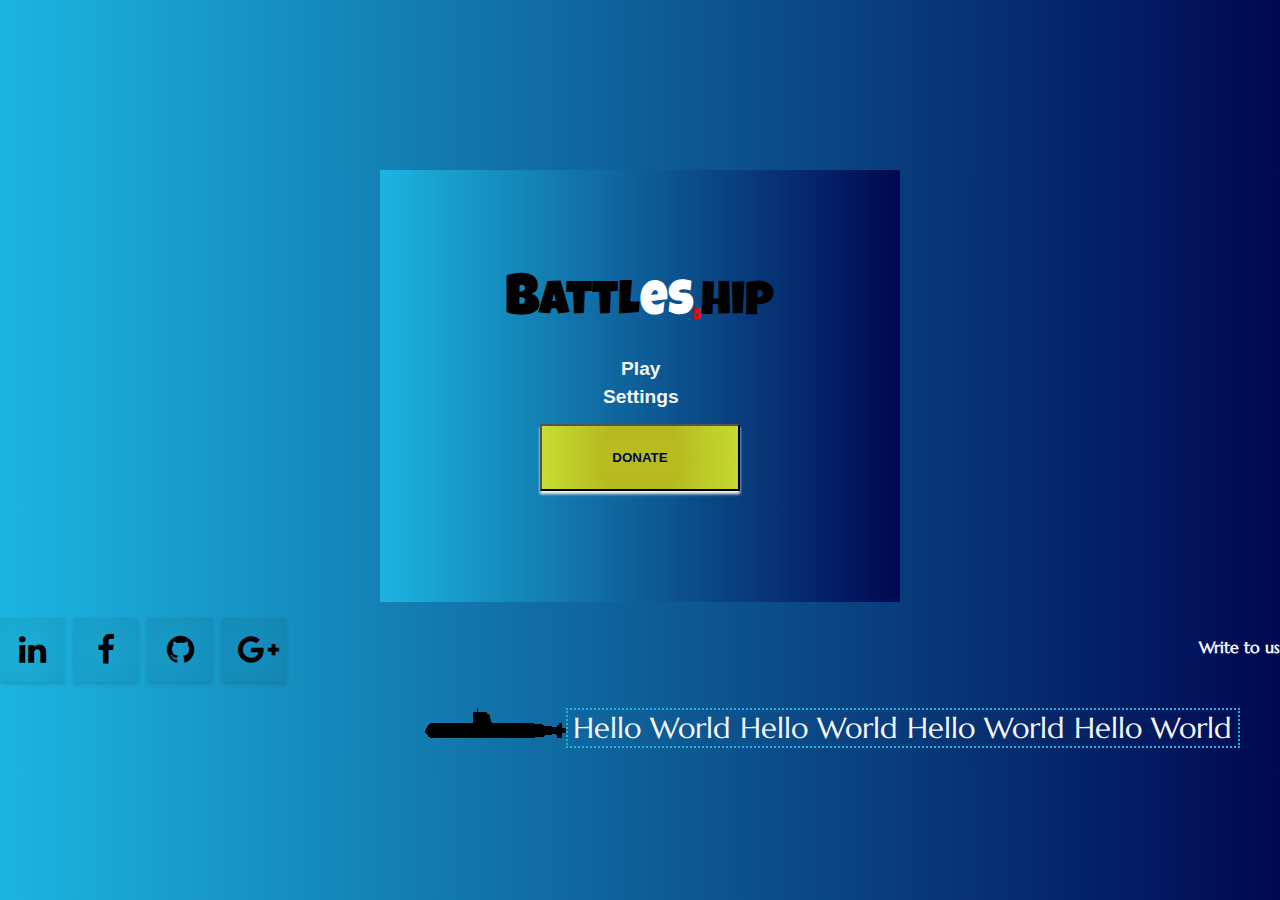
<file: index.html>
<!DOCTYPE html>
<html lang="en">
<head>
    <meta charset="UTF-8">
    <title>BattleShip</title>
    <script src="jsFolder/jquery-3.3.1.js"></script>
    <link rel="apple-touch-icon" sizes="180x180" href="favicon/apple-touch-icon.png">
    <link rel="icon" type="image/png" sizes="32x32" href="favicon/favicon-32x32.png">
    <link rel="icon" type="image/png" sizes="16x16" href="favicon/favicon-16x16.png">
    <link rel="manifest" href="favicon/site.webmanifest">
    <link rel="mask-icon" href="images/fsafari-pinned-tab.svg" color="#5bbad5">
    <meta name="msapplication-TileColor" content="#000000">
    <meta name="theme-color" content="#ffffff">
    <link rel="stylesheet" href="stylesFolder/elements.css">
    <meta name="viewport" content="width=device-width, initial-scale=1" />

    <script src="jsFolder/logic.js"></script>
    <script src="jsFolder/DOM.code.js"></script>

    <script src="jsFolder/yandexMetrika.js"></script>


</head>
<body>
<noscript><div><img src="https://mc.yandex.ru/watch/49063178" style="position:absolute; left:-9999px;" alt="" /></div></noscript>
<main>
    <menu class="menu_Flex">
        <header  class="logo">
            B<span>a</span><span>t</span><span>t</span><span>l</span><span class="es_keyframe">e</span><span class="es_keyframe">S</span><span class="es_keyframe"><sub>5</sub></span><span>h</span><span>i</span><span>p</span>
        </header>
        <input type="button" value="Play" id="play"/>
        <input type="button" value="Settings" id="settings"/>
        <input type="button" value="DONATE" id="donate">
    </menu>
</main>
<footer class="footer_flex">
    <div class="footer_flex_left">
        <div class="social linkedin">
            <a href="#" target="_blank"><i class="fa fa-linkedin fa-2x"></i></a>
        </div>
        <div class="social facebook">
            <a href="#" target="_blank"><i class="fa fa-facebook fa-2x"></i></a>
        </div>
        <div class="social github">
            <a href="#" target="_blank"><i class="fa fa-github fa-2x"></i></a>
        </div>
        <div class="social google-pluse">
            <a href="#" target="_blank"><i class="fa fa-google-plus fa-2x"></i></a>
        </div>
    </div>
    <div class="mail_to"><a href="mailto:1844zaratustra@gmail.com">Write to us</a></div>

</footer>
<figure>
<picture class="boat_animation" id="textForBoat"><img src="images/boat.png"></picture>
</figure>
</body>
</html>
</file>
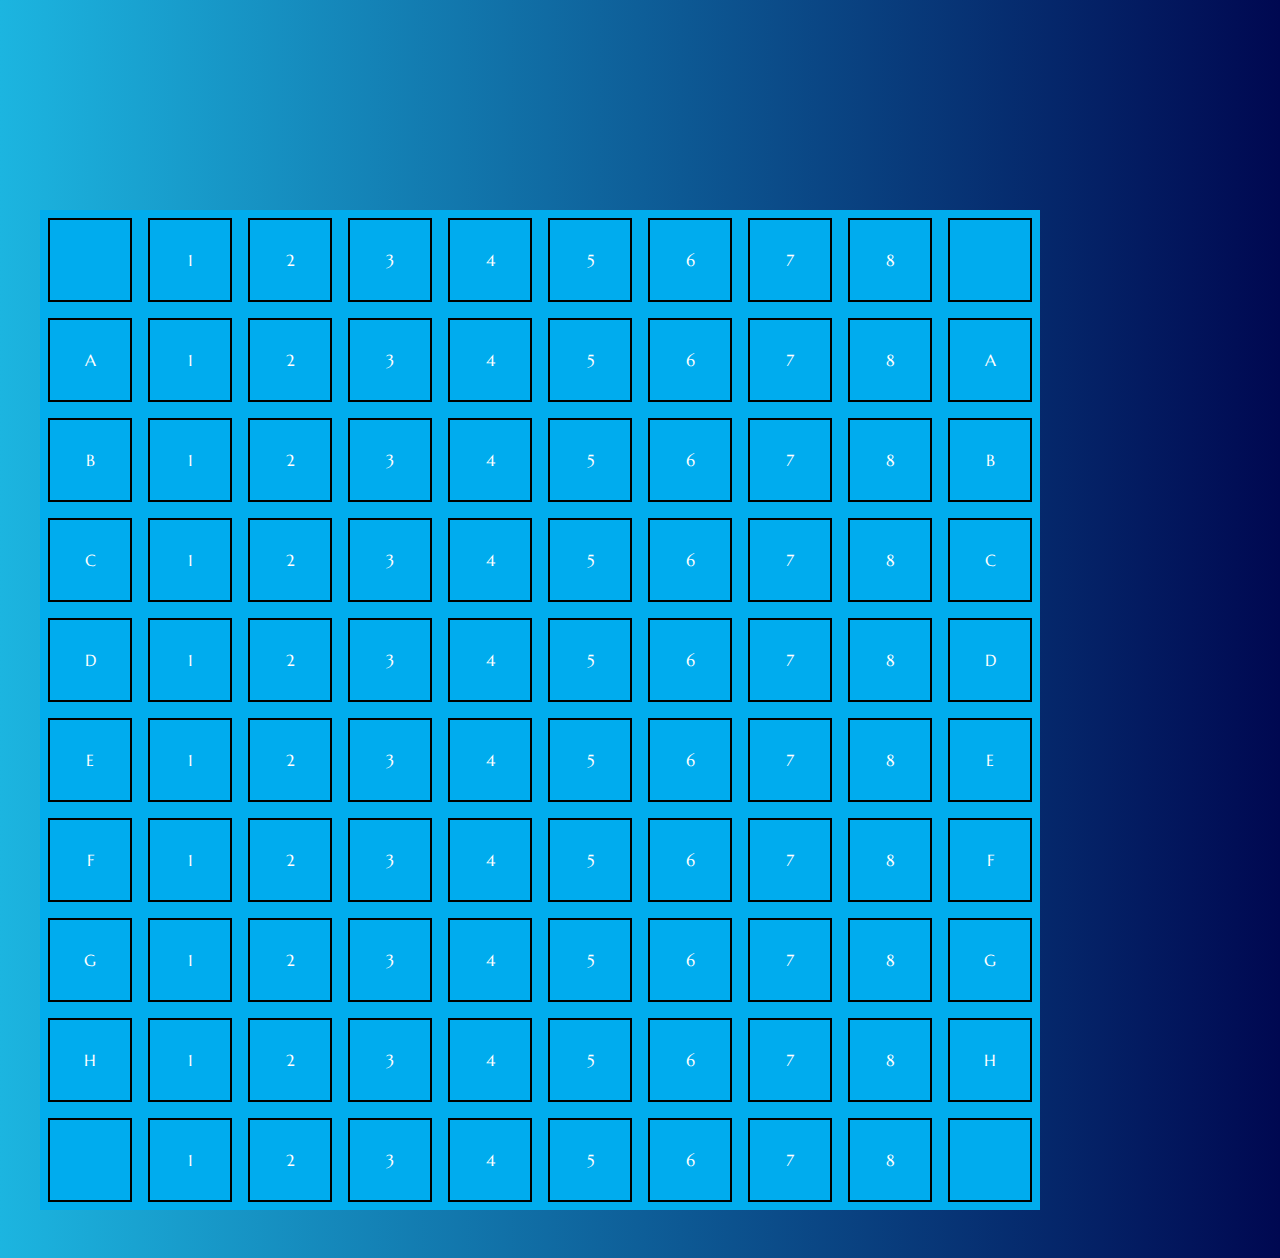
<file: gamePage.html>
<!DOCTYPE html>
<html lang="en">
<head>
    <meta charset="UTF-8">
    <title>BattleShip</title>

    <link rel="apple-touch-icon" sizes="180x180" href="favicon/apple-touch-icon.png">
    <link rel="icon" type="image/png" sizes="32x32" href="favicon/favicon-32x32.png">
    <link rel="icon" type="image/png" sizes="16x16" href="favicon/favicon-16x16.png">
    <link rel="manifest" href="favicon/site.webmanifest">
    <link rel="mask-icon" href="images/fsafari-pinned-tab.svg" color="#5bbad5">
    <meta name="msapplication-TileColor" content="#000000">
    <meta name="theme-color" content="#ffffff">
    <link rel="stylesheet" href="stylesFolder/elements.css">

    <script src="jsFolder/logic.js"></script>
    <script src="jsFolder/DOM.code.js"></script>
    <script src="jsFolder/jquery-3.3.1.js"></script>
</head>
<body>
<main>
<div class="for_flex">
    <!--Numbers-->
    <div class="col"></div>
    <div class="col">1</div>
    <div class="col">2</div>
    <div class="col">3</div>
    <div class="col">4</div>
    <div class="col">5</div>
    <div class="col">6</div>
    <div class="col">7</div>
    <div class="col">8</div>
    <div class="col"></div>
    <!--line A-->
    <div class="col">A</div>
    <div class="col">1</div>
    <div class="col">2</div>
    <div class="col">3</div>
    <div class="col">4</div>
    <div class="col">5</div>
    <div class="col">6</div>
    <div class="col">7</div>
    <div class="col">8</div>
    <div class="col">A</div>
    <!--line B-->
    <div class="col">B</div>
    <div class="col">1</div>
    <div class="col">2</div>
    <div class="col">3</div>
    <div class="col">4</div>
    <div class="col">5</div>
    <div class="col">6</div>
    <div class="col">7</div>
    <div class="col">8</div>
    <div class="col">B</div>
    <!--line C-->
    <div class="col">C</div>
    <div class="col">1</div>
    <div class="col">2</div>
    <div class="col">3</div>
    <div class="col">4</div>
    <div class="col">5</div>
    <div class="col">6</div>
    <div class="col">7</div>
    <div class="col">8</div>
    <div class="col">C</div>

    <!--line D-->
    <div class="col">D</div>
    <div class="col">1</div>
    <div class="col">2</div>
    <div class="col">3</div>
    <div class="col">4</div>
    <div class="col">5</div>
    <div class="col">6</div>
    <div class="col">7</div>
    <div class="col">8</div>
    <div class="col">D</div>
    <!--line E-->
    <div class="col">E</div>
    <div class="col">1</div>
    <div class="col">2</div>
    <div class="col">3</div>
    <div class="col">4</div>
    <div class="col">5</div>
    <div class="col">6</div>
    <div class="col">7</div>
    <div class="col">8</div>
    <div class="col">E</div>
    <!--line F-->
    <div class="col">F</div>
    <div class="col">1</div>
    <div class="col">2</div>
    <div class="col">3</div>
    <div class="col">4</div>
    <div class="col">5</div>
    <div class="col">6</div>
    <div class="col">7</div>
    <div class="col">8</div>
    <div class="col">F</div>
    <!--line G-->
    <div class="col">G</div>
    <div class="col">1</div>
    <div class="col">2</div>
    <div class="col">3</div>
    <div class="col">4</div>
    <div class="col">5</div>
    <div class="col">6</div>
    <div class="col">7</div>
    <div class="col">8</div>
    <div class="col">G</div>
    <!--line H-->
    <div class="col">H</div>
    <div class="col">1</div>
    <div class="col">2</div>
    <div class="col">3</div>
    <div class="col">4</div>
    <div class="col">5</div>
    <div class="col">6</div>
    <div class="col">7</div>
    <div class="col">8</div>
    <div class="col">H</div>
    <!--Numbers-->
    <div class="col"></div>
    <div class="col">1</div>
    <div class="col">2</div>
    <div class="col">3</div>
    <div class="col">4</div>
    <div class="col">5</div>
    <div class="col">6</div>
    <div class="col">7</div>
    <div class="col">8</div>
    <div class="col"></div>

</div>
</main>
</body>
</html>
</file>
<file: stylesFolder/elements.css>
@import url('https://fonts.googleapis.com/css?family=Marcellus');
@import url('https://fonts.googleapis.com/css?family=Luckiest+Guy');
@import url('flex.css');
@import url('feedback.css');
@import url('mediaAndKeyfraym.css');

html,body {
    font-family: 'Marcellus', serif;
    background: linear-gradient(90deg, #1cb5e0 0%, #000851 100%);
    overflow: hidden;
    min-width: 290px;
}
body{
    display: flex;
    flex-direction: column;
    margin-left: auto;
    margin-right: auto;
    margin-top: calc( 50vh - 17.5em );
}

menu #play,
menu #settings {
    font-size: 1.2em;
    font-weight: 900;
    color: whitesmoke;
    background-color: transparent;
    border-color: transparent;
    margin: 0 2em 0 0;
}

menu #play:hover,
menu #settings:hover {
    cursor: pointer;
    border-bottom: solid 0.1em rgba(191, 195, 34, 1);

}

menu #donate {
    background: radial-gradient(circle, rgba(191, 195, 34, 1) 40%, rgba(234, 253, 45, 0.9051820557324493) 100%);
    font-weight: 900;
    width: 15em;
    height: 5em;
    animation-name: donate_animation;
    animation-duration: 1s;
    animation-iteration-count: infinite;
    margin: 1em 2em 1em -1em;
    cursor: pointer;
    box-shadow: 0 0.2em 0.2em whitesmoke, inset 0 0 5em rgba(0, 0, 0, 0.1);
    color: #000851;
}

menu header.logo {
    font-family: 'Luckiest Guy', cursive;
    font-size: 3em;
    text-align: center;
    margin: 0.1em 0.85em 0.5em 0;
}

menu header.logo:first-letter {
    font-size: 1.2em;

}

header span {
    animation-name: logo_animation;
    animation-duration: 10s;
    animation-iteration-count: infinite;
}

footer div.mail_to a {
    color: whitesmoke;
    text-decoration-line: none;
    font-weight: 800;
}

footer div.mail_to a:hover {
    color: rgba(191, 195, 34, 1);
}

 .boat_animation {
    animation-name: boatAnimation;
animation-duration: 25s;
    animation-iteration-count: infinite;
     animation-timing-function: linear;
     width:100%;
     display: flex;
     align-items: flex-start;
     justify-content: flex-end;

}

.text_for_boat{
    color:whitesmoke;
    font-size: 1.8em;
    margin: 0;
    background: transparent;
    border: dotted 0.1em #1CB5E0 ;
    padding: 0 0.2em 0 0.2em;
    white-space: nowrap;
}
</file>
